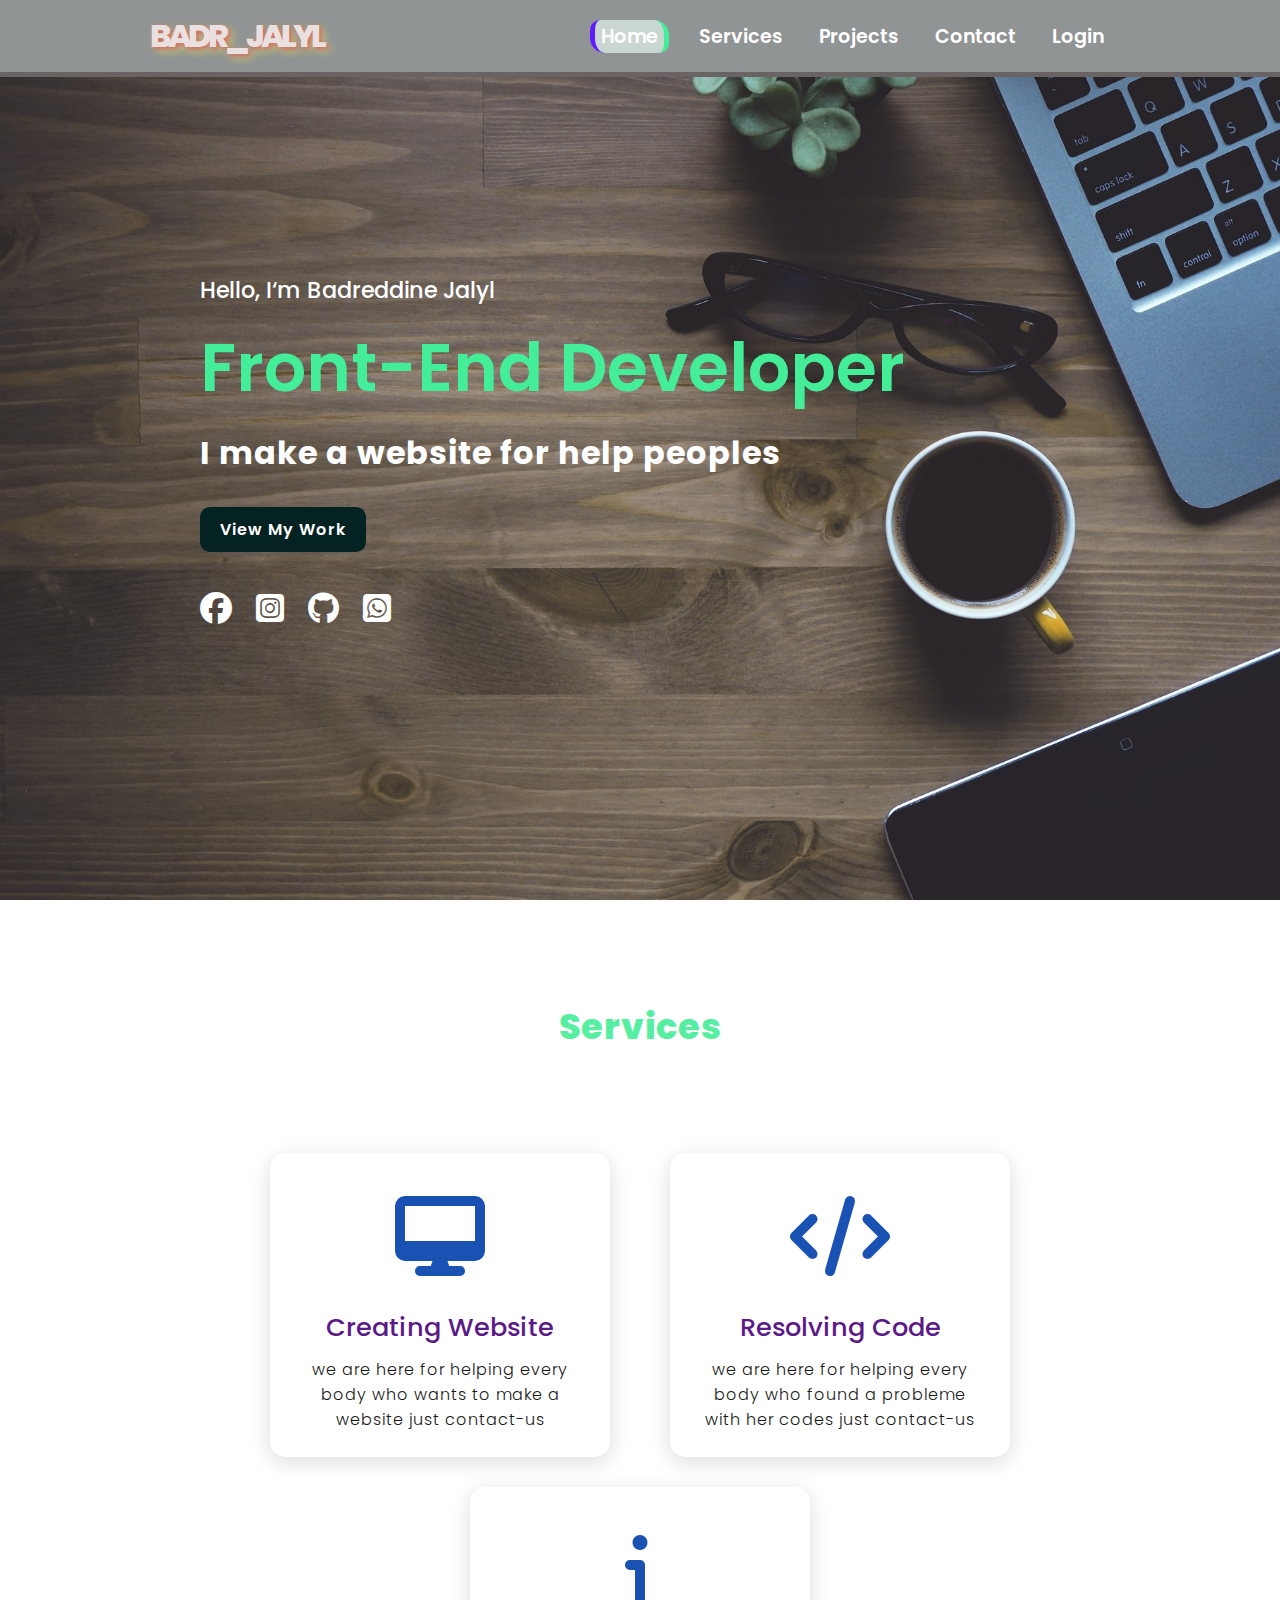
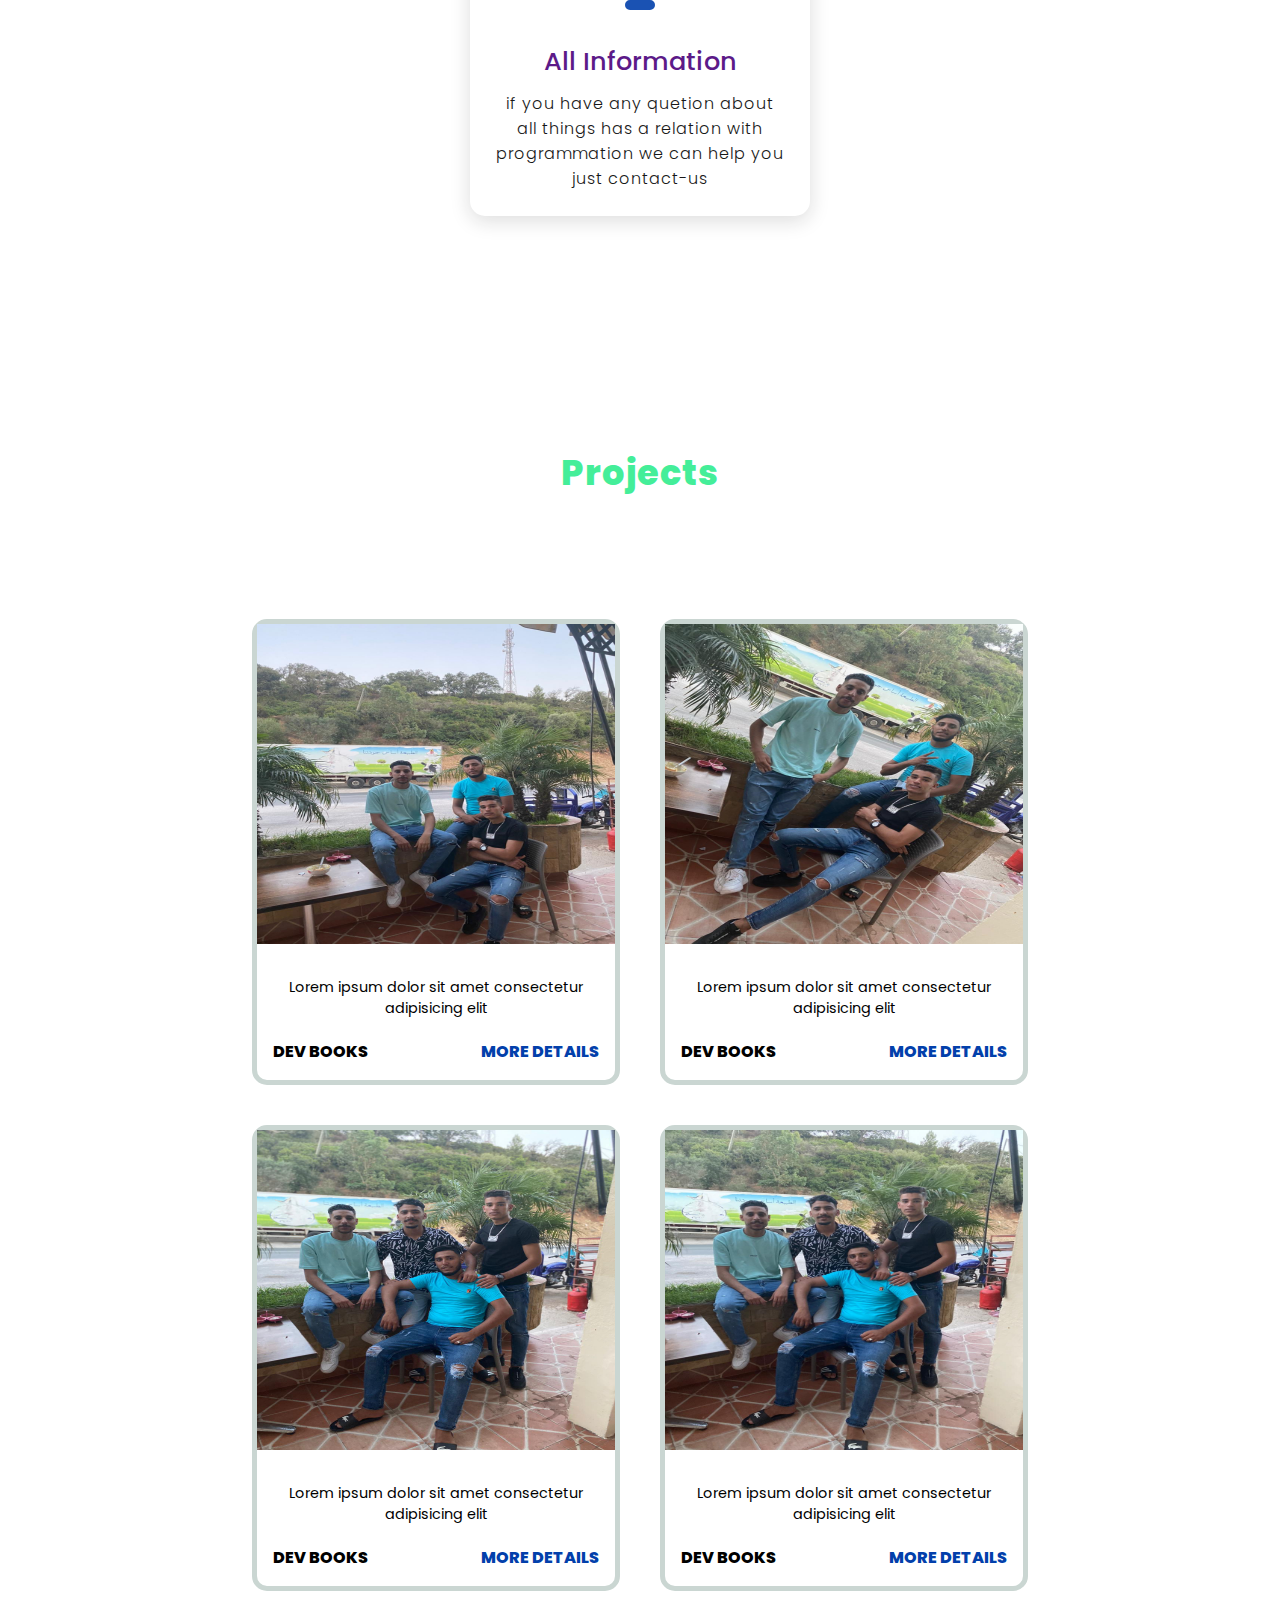
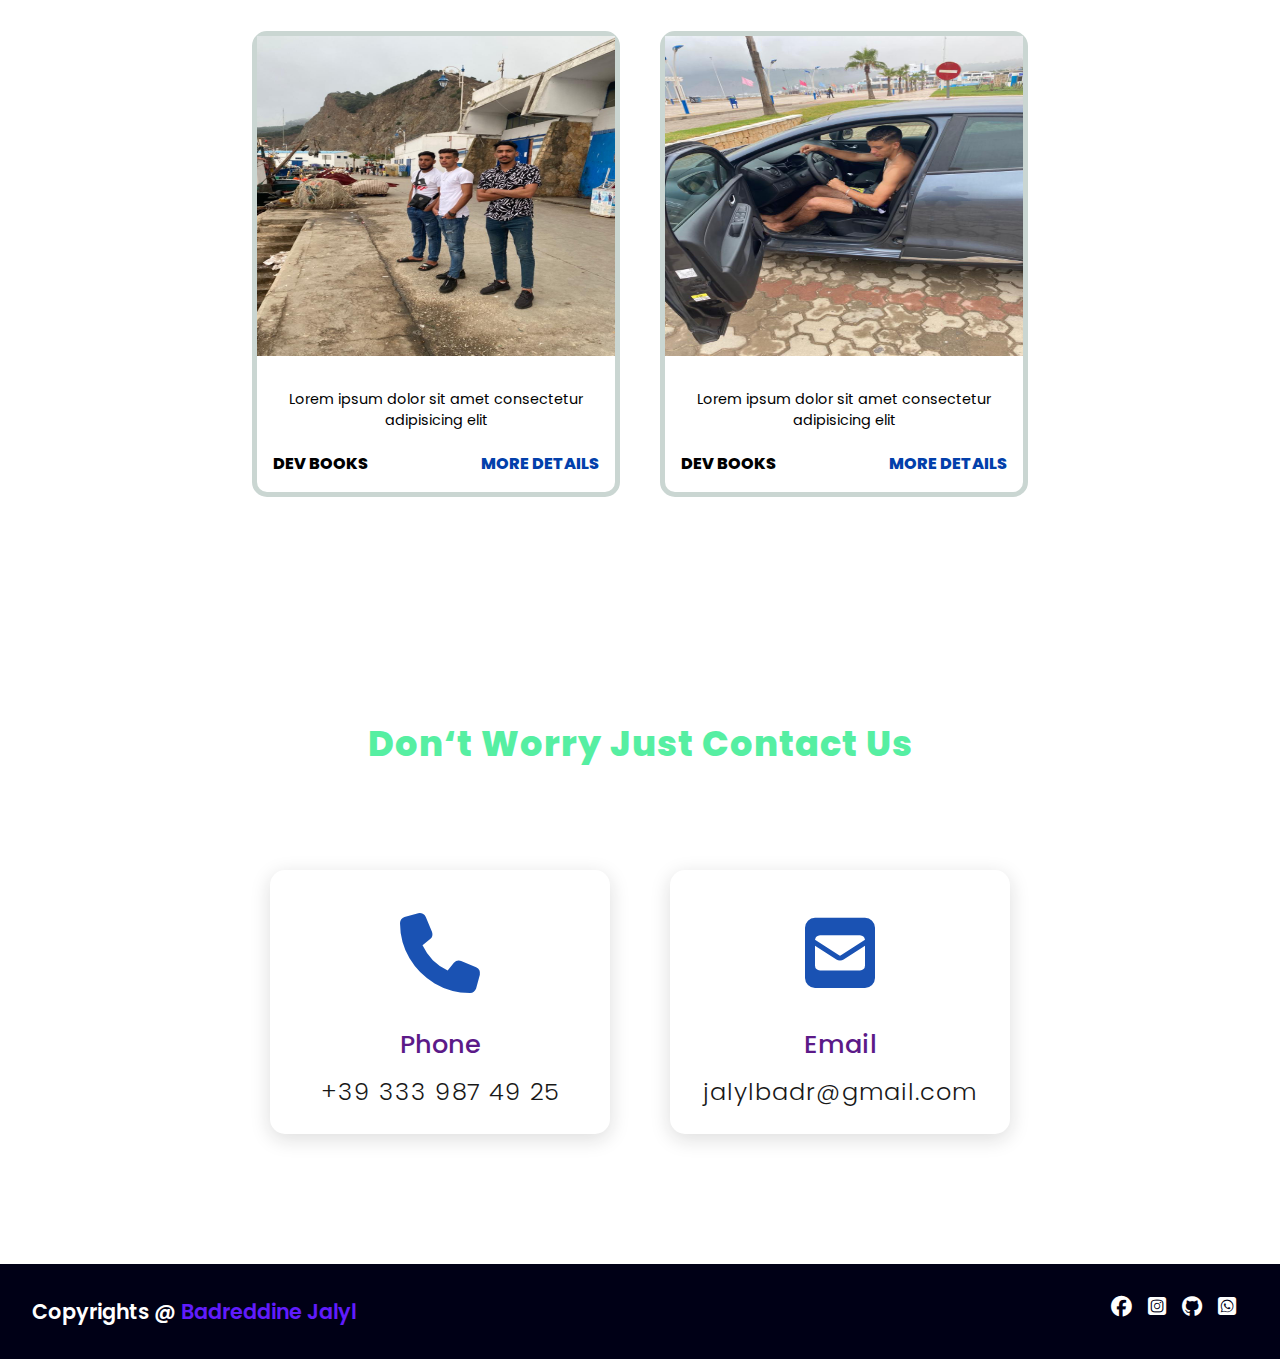
<file: index.html>
<!DOCTYPE html>
<html lang="en">
<head>
    <meta charset="UTF-8">
    <meta name="viewport" content="width=device-width, initial-scale=1.0">
    <meta http-equiv="X-UA-Compatible" content="ie=edge">
    <meta name="description" content="my store here we have all you need">
    <link rel="stylesheet" href="css/main.css">
    <link rel="stylesheet" href="https://cdnjs.cloudflare.com/ajax/libs/font-awesome/4.7.0/css/font-awesome.min.css">
    <link rel="stylesheet" href="https://cdnjs.cloudflare.com/ajax/libs/font-awesome/6.5.1/css/all.min.css">
    <title>Badreddine Jalyl</title>
</head>
<body>
    <header class="header"> 
        <nav class="navigation">
            <input type="checkbox" id="check">  
            <label for="check" class="checkbtn">
                <i class="fa fa-bars"></i>
            </label>
            <a class="logo" href="#">BADR_JALYL</a>
            <ul>
                <li><a href="#" class="active">Home</a></li>
                <li><a href="#services">Services</a></li>
                <li><a href="#projects">Projects</a></li>
                <li><a href="#contact">Contact</a></li>
                <li><a href="login.html">Login</a></li>
            </ul>
        </nav>
    </header>
    <section class="main">
        <div class="parent">
            <h2>Hello, I‘m Badreddine Jalyl<br> <span>Front-End Developer</span></h2>
            <h3>I make a website for help peoples</h3>
            <a href="#projects" class="main-btn">View My Work</a>
            <div class="social-icons">
                <a href="#"><i class="fa-brands fa-facebook"></i></a>
                <a href="#"><i class="fa-brands fa-square-instagram"></i></a>
                <a href="#"><i class="fa-brands fa-github"></i></a>
                <a href="#"><i class="fa-brands fa-square-whatsapp"></i></a>
            </div>
        </div>
    </section>
    <section class="cards" id="services">
        <h2 class="title">Services</h2>
        <div class="content">
            <div class="card">
                <div class="icon">
                    <i class="fa-solid fa-desktop"></i>
                </div>
                <div class="info">
                    <h3>Creating Website</h3>
                    <p>we are here for helping every body who wants to make a website just contact-us</p>
                </div>
            </div>
            <div class="card">
                <div class="icon">
                    <i class="fa-solid fa-code"></i>
                </div>
                <div class="info">
                    <h3>Resolving Code</h3>
                    <p>we are here for helping every body who found a probleme with her codes just contact-us</p>
                </div>
            </div>
            <div class="card">
                <div class="icon">
                    <i class="fa-solid fa-info"></i>
                </div>
                <div class="info">
                    <h3>All Information</h3>
                    <p>if you have any quetion about all things has a relation with programmation we can help you just contact-us</p>
                </div>
            </div>
        </div>
    </section>
    <section class="projects" id="projects">
        <h2 class="title">Projects</h2>
        <div class="content">
            <div class="project-card">
                <div class="project-image">
                    <img src="imgs/amis.jpg" alt="">
                </div>
                <div class="project-info">
                    <p class="project-category">Lorem ipsum dolor sit amet consectetur adipisicing elit</p>
                    <strong class="project-title">
                        <span>Dev Books</span>
                        <a href="#" class="more-details">More Details</a>
                    </strong>
                </div>
            </div>
            <div class="project-card">
                <div class="project-image">
                    <img src="imgs/badr.jpg" alt="">
                </div>
                <div class="project-info">
                    <p class="project-category">Lorem ipsum dolor sit amet consectetur adipisicing elit</p>
                    <strong class="project-title">
                        <span>Dev Books</span>
                        <a href="#" class="more-details">More Details</a>
                    </strong>
                </div>
            </div>
            <div class="project-card">
                <div class="project-image">
                    <img src="imgs/anas.jpg" alt="">
                </div>
                <div class="project-info">
                    <p class="project-category">Lorem ipsum dolor sit amet consectetur adipisicing elit</p>
                    <strong class="project-title">
                        <span>Dev Books</span>
                        <a href="#" class="more-details">More Details</a>
                    </strong>
                </div>
            </div>
            <div class="project-card">
                <div class="project-image">
                    <img src="imgs/reda.jpg" alt="">
                </div>
                <div class="project-info">
                    <p class="project-category">Lorem ipsum dolor sit amet consectetur adipisicing elit</p>
                    <strong class="project-title">
                        <span>Dev Books</span>
                        <a href="#" class="more-details">More Details</a>
                    </strong>
                </div>
            </div>
            <div class="project-card">
                <div class="project-image">
                    <img src="imgs/amin.jpg" alt="">
                </div>
                <div class="project-info">
                    <p class="project-category">Lorem ipsum dolor sit amet consectetur adipisicing elit</p>
                    <strong class="project-title">
                        <span>Dev Books</span>
                        <a href="#" class="more-details">More Details</a>
                    </strong>
                </div>
            </div>
            <div class="project-card">
                <div class="project-image">
                    <img src="imgs/boss.jpg" alt="">
                </div>
                <div class="project-info">
                    <p class="project-category">Lorem ipsum dolor sit amet consectetur adipisicing elit</p>
                    <strong class="project-title">
                        <span>Dev Books</span>
                        <a href="#" class="more-details">More Details</a>
                    </strong>
                </div>
            </div>
        </div>
    </section>
    <section class="cards contact" id="contact">
        <h2 class="title">Don‘t Worry Just Contact Us</h2>
        <div class="content">
            <div class="card">
                <div class="icon">
                    <i class="fa-solid fa-phone"></i>
                </div>
                <div class="info">
                    <h3>Phone</h3>
                    <p>+39 333 987 49 25</p>
                </div>
            </div>
            <div class="card">
                <div class="icon">
                    <i class="fa-solid fa-square-envelope"></i>
                </div>
                <div class="info">
                    <h3>Email</h3>
                    <p>jalylbadr@gmail.com</p>
                </div>
            </div>
        </div>
    </section>
    <footer class="footer">
        <p class="footer-title">Copyrights @ <span>Badreddine Jalyl</span> </p>
        <div class="social-icons">
            <a href="#"><i class="fa-brands fa-facebook"></i></a>
            <a href="#"><i class="fa-brands fa-square-instagram"></i></a>
            <a href="#"><i class="fa-brands fa-github"></i></a>
            <a href="#"><i class="fa-brands fa-square-whatsapp"></i></a>
        </div>
    </footer>
</body>
</html>
</file>
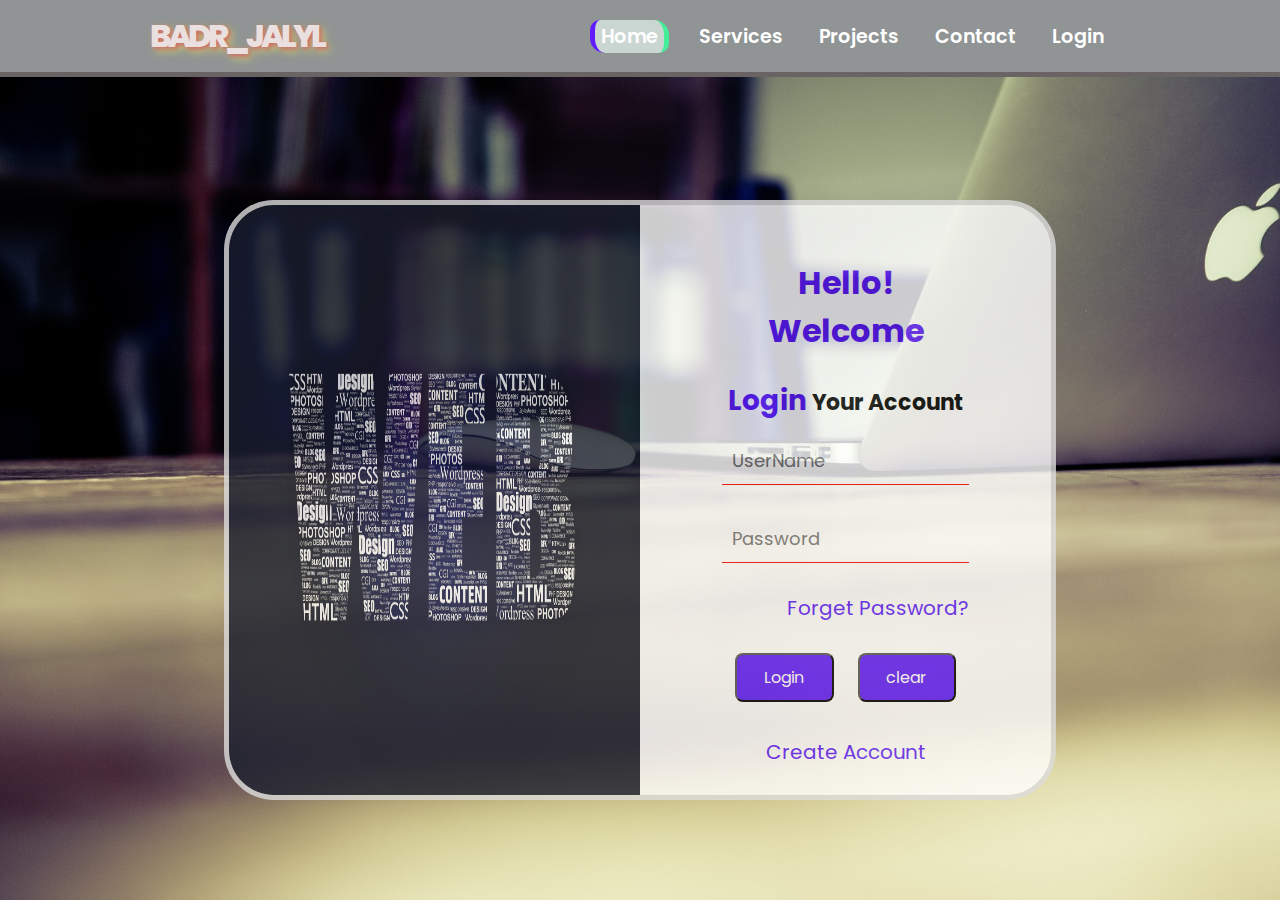
<file: login.html>
<!DOCTYPE html>
<html lang="en">
<head>
    <meta charset="UTF-8">
    <meta name="viewport" content="width=device-width, initial-scale=1.0">
    <meta http-equiv="X-UA-Compatible" content="ie=edge">
    <meta name="description" content="my store here we have all you need">
    <link rel="stylesheet" href="css/main.css">
    <link rel="stylesheet" href="https://cdnjs.cloudflare.com/ajax/libs/font-awesome/4.7.0/css/font-awesome.min.css">
    <link rel="stylesheet" href="https://cdnjs.cloudflare.com/ajax/libs/font-awesome/6.5.1/css/all.min.css">
    <title>Login</title>
</head>
<body>
    <header class="header"> 
        <nav class="navigation">
            <input type="checkbox" id="check">  
            <label for="check" class="checkbtn">
                <i class="fa fa-bars"></i>
            </label>
            <a class="logo" href="#">BADR_JALYL</a>
            <ul>
                <li><a href="index.html" class="active">Home</a></li>
                <li><a href="index.html">Services</a></li>
                <li><a href="index.html">Projects</a></li>
                <li><a href="index.html">Contact</a></li>
                <li><a href="#">Login</a></li>
            </ul>
        </nav>
    </header>
    <div class="backlog">
        <form class="login" method="post">
            <img class="imglog" src="imgs/back.jpg" alt="">
            <div class="textlog">
                <h2>hello! welcome</h2>
                <h3><span>login</span> your account</h3>
                <input class="usr" type="text" placeholder="UserName" autofocus required minlength="15" maxlength="30" title="write your email"> 
                <input class="pw" type="password" placeholder="Password" pattern=".{8,12}" required title="write your password 8 a 12 characters">
                <a class="forpw" href="">Forget password?</a>
                <div class="but">
                    <input class="sub" type="submit" value="Login">
                    <input class="res" type="reset" value="clear">
                </div>
                <a class="create" href="">Create Account</a>
            </div>
        </form>
    </div>
</body>
</html>
</file>
<file: css/main.css>
@import url("https://fonts.googleapis.com/css2?family=Cairo:wght@700&family=Jomhuria&family=Open+Sans:ital,wght@1,300&family=Poppins:ital,wght@0,100;0,200;0,300;0,400;0,500;0,600;0,700;0,800;0,900;1,100;1,200;1,300;1,400;1,500;1,600;1,700;1,800;1,900&family=Roboto:ital,wght@0,100;0,300;0,400;0,500;0,700;0,900;1,100;1,300;1,400;1,500;1,700;1,900&display=swap");
* {
  font-family: "Poppins", sans-serif;
  padding: 0;
  margin: 0;
  box-sizing: border-box;
  text-decoration: none;
  list-style: none;
  scroll-behavior: smooth;
}
:root {
  --main-color: rgb(235, 224, 224);
}
.header {
  width: 100%;
  padding: 12px 150px;
  background-color: rgb(144, 148, 148);
  border-bottom: 5px solid rgb(105, 99, 99);
  position: fixed;
  z-index: 999;
}
.navigation {
  display: flex;
  flex-wrap: wrap;
  justify-content: space-between;
  align-items: center;
}
a.logo {
  color: var(--main-color, white);
  font-size: 2em;
  font-weight: 800;
  letter-spacing: -4px;
  text-shadow: 2px 2px 5px #ce6363, 4px 4px 8px #d0d26f;
  order: -1;
}
.navigation ul li {
  display: inline-flex;
  margin-right: 20px;
}
.navigation ul li a {
  color: #fff;
  font-size: 1.2em;
  font-weight: 600;
  padding: 2px 6px;
  border-radius: 10px 15px;
}
.navigation ul li a:hover,
a.active {
  color: rgb(2, 64, 171);
  background-color: rgb(202, 214, 210);
  border-left: 5px solid #601cfc;
  border-right: 5px solid #4e9;
  transition: 0.3s ease;
}
.navigation ul li a:hover {
  transform: scale(1.1);
}
.checkbtn {
  font-size: 2em;
  font-weight: 800;
  color: var(--main-color, white);
  cursor: pointer;
  display: none;
}
#check {
  display: none;
}
/*------ start media queries ---------------*/
/*----- mobile ----*/
@media (max-width: 700px) {
  a.logo {
    font-size: 1.2em;
  }
  .checkbtn {
    display: block;
    font-size: 1.2em;
  }
  .navigation ul {
    background-color: rgb(7, 50, 50);
    border-radius: 0 0 15px 15px;
    position: fixed;
    width: 100%;
    height: fit-content;
    top: 55px;
    right: -100%;
    text-align: center;
    transition: 0.3s;
  }
  .navigation ul li {
    display: block;
    margin: 45px 0;
  }
  .navigation ul li a {
    font-size: 1em;
    opacity: 0.8;
    padding: 4px 6px;
    transition: 0.3s ease;
  }
  .navigation ul li a:hover,
  a.active {
    transform: scale(1.1);
    opacity: 1;
  }
  #check:checked ~ ul {
    right: 0;
  }
}
/*-- small screen --*/
@media (max-width: 300px) {
  .contact .card {
    font-size: 0.8em !important;
  }
}
@media (max-width: 467px) {
  .header {
    font-size: 14px;
  }
  section {
    overflow: hidden;
    font-size: 10px;
  }
  .social-icons a i {
    padding-right: 10px !important;
  }
  .icon {
    font-size: 3em !important;
  }
  .contact .info p {
    font-size: 1em !important;
  }
  .footer {
    flex-direction: column;
    text-align: center;
  }
}
/*------ medium screens----*/
@media (max-width: 991px) {
  .header {
    padding: 12px 30px;
  }
  nav a.logo {
    font-size: 1.6em;
  }
  .navigation ul li {
    margin-right: 12px;
  }
  .navigation ul li a {
    font-size: 0.9em;
  }
  section {
    padding: 100px 35px !important;
  }
  .main h2 {
    font-size: 1.2em !important;
  }
  .main h2 span {
    font-size: 2.6em;
  }
  .main h3,
  .social-icons a i {
    font-size: 1.6em !important;
  }
  .title {
    font-size: 1.8em !important;
    margin-bottom: 60px !important;
  }
  .footer-title {
    font-size: 1em !important;
    margin-bottom: 5px !important;
  }
  .footer .social-icons a i {
    font-size: 1em !important;
  }
}
/*------ large screens----*/
@media (max-width: 1200px) {
  .header {
    padding: 12px 80px;
  }
  section {
    padding: 100px 85px !important;
  }
}
/*------------------ main -----------------*/
section {
  padding: 100px 200px;
}
.main {
  width: 100%;
  min-height: 100vh;
  display: flex;
  align-items: center;
  background-image: url(gb.jpg);
  background-repeat: no-repeat;
  background-position: center;
  background-size: cover;
  background-attachment: fixed;
}
.main h2 {
  color: #fff;
  font-size: 1.4em;
  font-weight: 500;
}
.main h2 span {
  display: inline-block;
  margin-top: 10px;
  color: #4e9;
  font-size: 3em;
  font-weight: 600;
}
.main h3 {
  color: #fff;
  font-size: 2em;
  font-weight: 700;
  letter-spacing: 1px;
  margin-top: 10px;
  margin-bottom: 30px;
}
.main-btn {
  color: #fff;
  background-color: rgb(5, 34, 34);
  display: inline-block;
  padding: 10px 20px;
  border-radius: 10px;
  font-weight: 600;
  font-size: 1em;
  letter-spacing: 1px;
  margin-bottom: 40px;
  transition: 0.7s ease;
}
.main-btn:hover {
  background-color: rgb(0, 10, 10);
  transform: scale(1.1);
}
.social-icons a i {
  color: #fff;
  font-size: 2em;
  padding-right: 20px;
  transition: 0.3s ease;
}
.social-icons a i:hover {
  transform: scale(1.1);
}
/*--------------- service section -----------*/
.cards {
  opacity: 0.9;
}
.title {
  display: flex;
  justify-content: center;
  color: #4e9;
  font-size: 2.2em;
  font-weight: 800;
  letter-spacing: 1px;
  margin-bottom: 100px;
  text-align: center;
}
.content {
  display: flex;
  justify-content: center;
  flex-direction: row;
  flex-wrap: wrap;
}
.card {
  background-color: #fff;
  width: 21.25em;
  box-shadow: 0 5px 20px rgba(1 1 1 / 15%);
  border-radius: 15px;
  padding: 25px;
  margin: 0 30px;
  margin-bottom: 30px;
  text-align: center;
  transition: 0.3s ease;
}
.card:hover {
  transform: scale(1.1);
  background-color: rgb(202, 214, 210);
}
.icon {
  color: rgb(2, 64, 171);
  font-size: 5em;
}
.info h3 {
  color: rgb(75, 2, 124);
  font-size: 1.6em;
  font-weight: 500;
  margin: 10px;
}
.info p {
  font-size: 1em;
  font-weight: 300;
  letter-spacing: 1px;
}
/*-- project section--*/
.projects {
  background-image: url(yes.jpg);
  background-repeat: no-repeat;
  background-position: center;
  background-size: cover;
  background-attachment: fixed;
}
.project-card {
  background-color: #fff;
  border: 5px solid rgb(202, 214, 210);
  width: 23em;
  min-height: 12em;
  text-align: center;
  margin: 20px;
  border-radius: 15px;
  transition: 0.3s ease;
}
.project-card:hover {
  transform: scale(1.1);
  background-color: rgb(202, 214, 210);
  border-color: #fff;
}
.project-image img {
  width: 100%;
  height: 20em;
}
.project-card:hover .project-image img {
  opacity: 0.9;
}
.project-info {
  padding: 1em;
}
.project-category {
  color: #000;
  font-size: 0.9em;
  margin: 10px 0;
}
.project-title {
  display: flex;
  justify-content: space-between;
  flex-wrap: wrap;
  text-transform: uppercase;
  font-weight: 800;
}
.project-title span,
.more-details {
  margin-top: 10px;
}
.more-details {
  color: rgb(2, 64, 171);
}
.more-details:hover {
  color: #601cfc;
}
/*-- contact section --*/
.contact .info p {
  font-size: 1.5em;
}
/*---  footer ---*/
.footer {
  background-color: #000016;
  color: #fff;
  padding: 2em;
  display: flex;
  flex-wrap: wrap;
  justify-content: space-between;
}
.footer-title {
  font-size: 1.3em;
  font-weight: 600;
}
.footer-title span {
  color: #601cfc;
}
.footer .social-icons a i {
  font-size: 1.3em;
  padding: 0 12px 0 0;
}
/*------------------------- login page -------------------*/
.backlog {
  background-image: url(yes.jpg);
  background-repeat: no-repeat;
  background-position: center;
  background-size: cover;
  background-attachment: fixed;
  height: 100vh;
}
form.login {
  opacity: 0.8;
  background-color: #fff;
  position: relative;
  top: 200px;
  display: flex;
  justify-content: center;
  align-items: center;
  flex-wrap: wrap;
  margin: auto;
  width: 65%;
  height: 600px;
  border: 5px solid gainsboro;
  border-radius: 50px;
  text-transform: capitalize;
}
.imglog {
  opacity: 0.9;
  width: 50%;
  height: 100%;
  border-radius: 45px 0 0 45px;
}
.textlog {
  width: 30%;
  margin: 0 auto;
  display: flex;
  flex-direction: column;
  text-align: center;
}
.textlog h2 {
  color: #601cfc;
  font-size: 32px;
  margin: 25px 0;
}
.textlog h3 {
  color: #000;
  font-size: 22px;
}
.textlog h3 span {
  color: #601cfc;
  font-size: 28px;
}
.usr,
.pw {
  padding: 10px;
  border: none;
  outline: none;
  margin: 15px 0;
  border-bottom: 1px solid red;
  font-size: 18px;
}
.forpw {
  color: #601cfc;
  margin: 15px 0;
  font-size: 20px;
  align-self: flex-end;
}
.sub,
.res {
  margin: 15px 10px;
  width: 40%;
  font-size: 16px;
  background-color: #601cfc;
  color: #fff;
  padding: 10px;
  border-radius: 8px;
  cursor: pointer;
  transition: transform 0.3 ease;
}
.sub:hover,
.res:hover {
  transform: scale(1.1);
}
.create {
  color: #601cfc;
  font-size: 20px;
  margin-top: 20px;
}
/*----------- media login -------------*/
@media (max-width: 700px) {
  form.login {
    top: 150px;
    width: 80%;
    height: 500px;
  }
  .imglog {
    display: none;
  }
  .textlog {
    width: 100%;
    margin: 0 30px;
  }
  .textlog h2 {
    font-size: 26px;
    margin: 10px 0;
  }
  .textlog h3 {
    font-size: 18px;
  }
  .textlog h3 span {
    font-size: 22px;
  }
  .usr,
  .pw {
    padding: 8px;
    margin: 10px 0;
    font-size: 16px;
  }
  .forpw {
    margin: 10px 0;
    font-size: 16px;
  }
  .sub,
  .res {
    margin: 10px;
    width: 40%;
    font-size: 14px;
    padding: 8px;
  }
  .create {
    font-size: 16px;
    margin-top: 10px;
  }
}
/*------------- media 400px login --------------*/
@media (max-width: 400px) {
  .textlog {
    margin: 5px 10px;
  }
  .textlog h2 {
    font-size: 22px;
    margin: 8px 0;
  }
  .textlog h3 {
    font-size: 16px;
  }
  .textlog h3 span {
    font-size: 18px;
  }
  .usr,
  .pw {
    padding: 5px;
    margin: 8px 0;
    font-size: 14px;
  }
  .forpw {
    margin: 8px 0;
    font-size: 14px;
  }
  .sub,
  .res {
    margin: 8px;
    width: 40%;
    font-size: 12px;
    padding: 5px;
  }
  .create {
    font-size: 14px;
    margin-top: 8px;
  }
}
/*------------- large media 1200px login -----------------*/
@media (max-width: 1200px) {
  form.login {
    width: 90%;
  }
  .textlog h2 {
    font-size: 30px;
  }
  .textlog h3 {
    font-size: 20px;
  }
  .textlog h3 span {
    font-size: 26px;
  }
  .usr,
  .pw {
    padding: 8px;
    font-size: 16px;
  }
  .forpw {
    font-size: 18px;
  }
  .sub,
  .res {
    margin: 15px 5px;
  }
  .create {
    font-size: 18px;
  }
}
</file>
